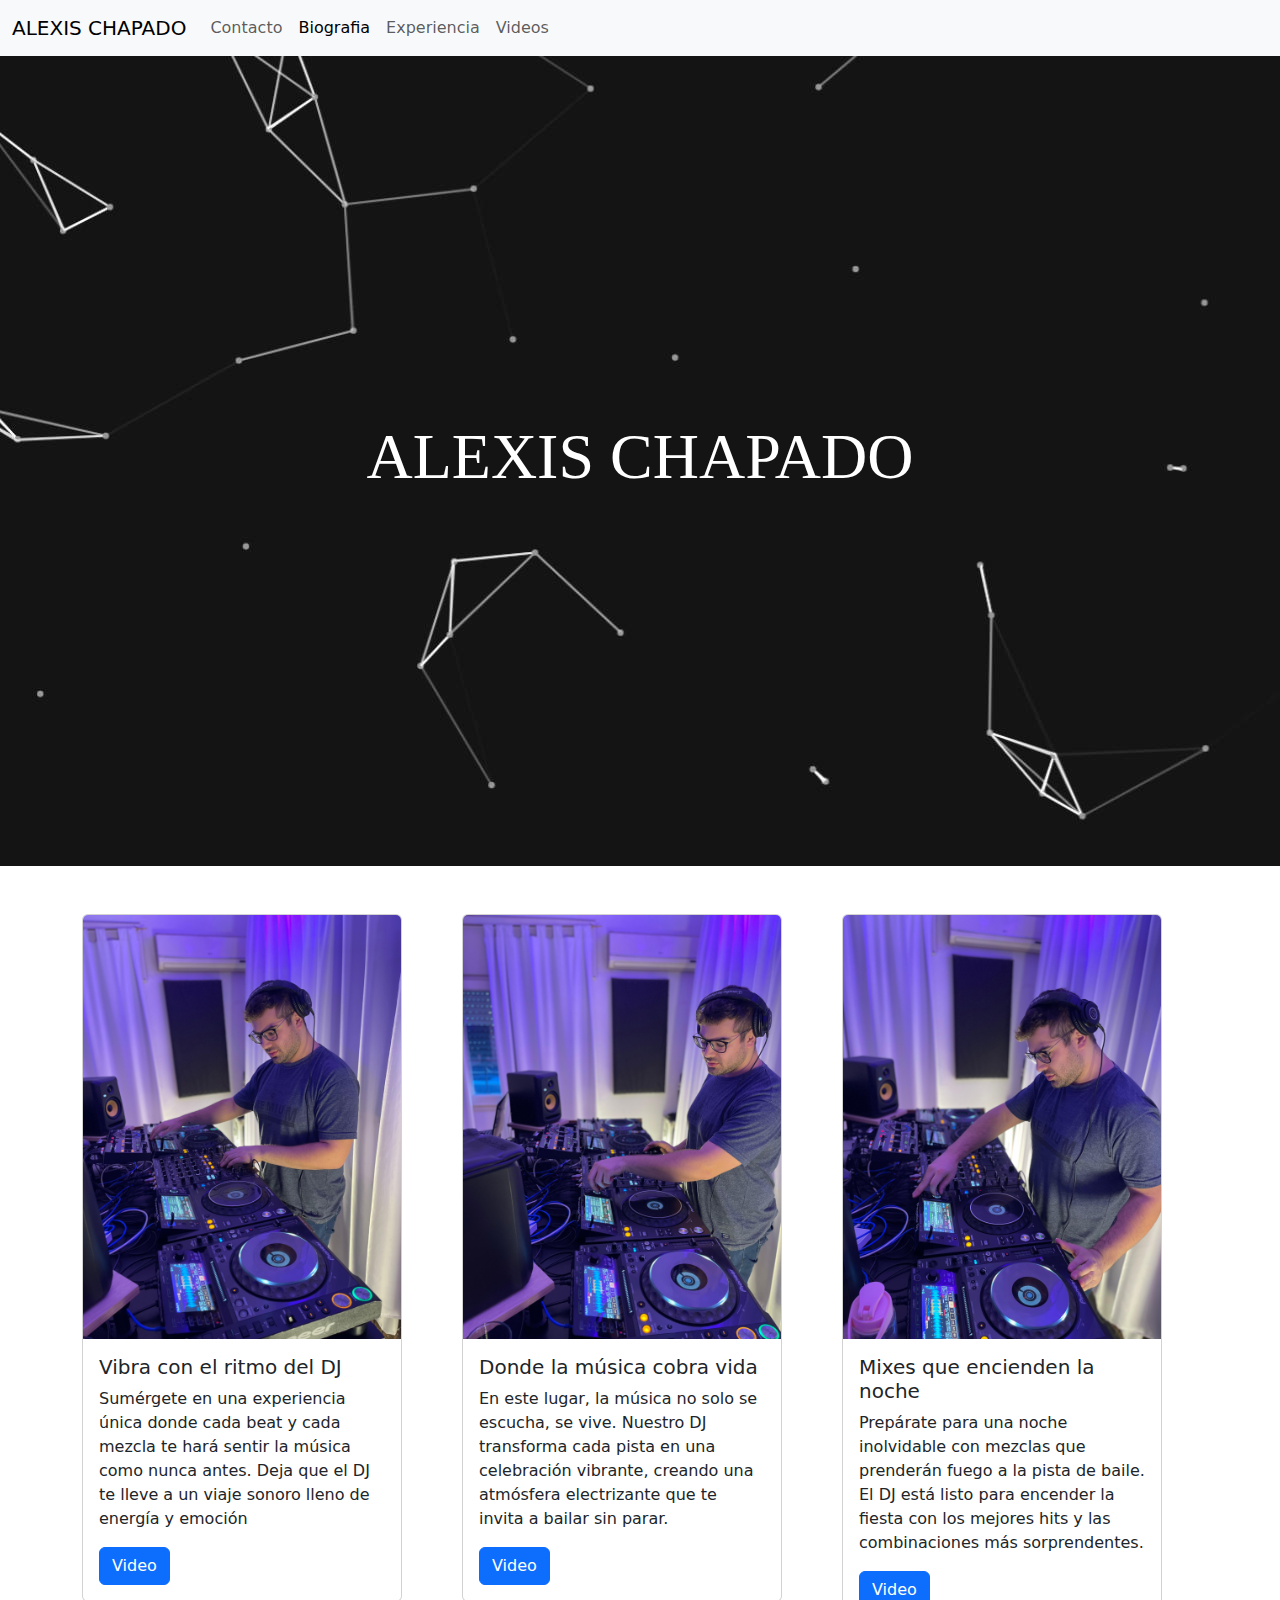
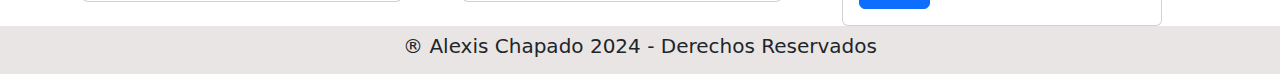
<file: index.html>
<!DOCTYPE html>
<html lang="en">
<head>
    <meta charset="UTF-8">
    <meta name="viewport" content="width=device-width, initial-scale=1.0">
    <title>Press Kit | Alexis Chapado</title>

    <link href="https://cdn.jsdelivr.net/npm/bootstrap@5.3.3/dist/css/bootstrap.min.css" rel="stylesheet" integrity="sha384-QWTKZyjpPEjISv5WaRU9OFeRpok6YctnYmDr5pNlyT2bRjXh0JMhjY6hW+ALEwIH" crossorigin="anonymous">
    <link rel="stylesheet" href="./css/style.css">
</head>
<body>
    </header>
        <nav class="navbar navbar-expand-lg bg-body-tertiary">
            <div class="container-fluid">
              <a class="navbar-brand" href="./index.html">ALEXIS CHAPADO</a>
              <button class="navbar-toggler" type="button" data-bs-toggle="collapse" data-bs-target="#navbarNav" aria-controls="navbarNav" aria-expanded="false" aria-label="Toggle navigation">
                <span class="navbar-toggler-icon"></span>
              </button>
              <div class="collapse navbar-collapse" id="navbarNav">
                <ul class="navbar-nav">
                    <li class="nav-item">
                        <a class="nav-link" href="./pages/contacto.html">Contacto</a>
                    </li>
                  <li class="nav-item">
                    <a class="nav-link active" aria-current="page" href="#">Biografia</a>
                  </li>
                  <li class="nav-item">
                    <a class="nav-link" href="./pages/experiencia.html">Experiencia</a>
                  </li>
                  <li class="nav-item">
                    <a class="nav-link" href="./pages/videos.html">Videos</a>
                  </li>
                </ul>
              </div>
            </div>
        </nav>

        <section class="hero d-flex justify-content-center align-items-center">
            <h2 class="text-white">ALEXIS CHAPADO</h2>
        </section>
    </header>

    <main>
        
        <section class="container">
            <div class="row mt-5">
                <div class="col-md-4">
                    <div class="card" style="width: 20rem;">
                        <img src="./img/IMG-20240522-WA0010.jpg" class="card-img-top" alt="...">
                        <div class="card-body">
                          <h5 class="card-title">Vibra con el ritmo del DJ</h5>
                          <p class="card-text">Sumérgete en una experiencia única donde cada beat y cada mezcla te hará sentir la música como nunca antes. Deja que el DJ te lleve a un viaje sonoro lleno de energía y emoción</p>
                          <a href="./pages/videos.html" class="btn btn-primary">Video</a>
                        </div>
                      </div>
                </div>
                <div class="col-md-4">
                    <div class="card" style="width: 20rem;">
                        <img src="./img/IMG-20240522-WA0003.jpg" class="card-img-top" alt="fotodj">
                        <div class="card-body">
                          <h5 class="card-title">Donde la música cobra vida</h5>
                          <p class="card-text">En este lugar, la música no solo se escucha, se vive. Nuestro DJ transforma cada pista en una celebración vibrante, creando una atmósfera electrizante que te invita a bailar sin parar.</p>
                          <a href="./pages/videos.html" class="btn btn-primary">Video</a>
                        </div>
                      </div>
                </div>
                <div class="col-md-4">
                    <div class="card" style="width: 20rem;">
                        <img src="./img/IMG-20240522-WA0012.jpg" class="card-img-top" alt="...">
                        <div class="card-body">
                          <h5 class="card-title">Mixes que encienden la noche</h5>
                          <p class="card-text">Prepárate para una noche inolvidable con mezclas que prenderán fuego a la pista de baile. El DJ está listo para encender la fiesta con los mejores hits y las combinaciones más sorprendentes.</p>
                          <a href="./pages/videos.html" class="btn btn-primary">Video</a>
                        </div>
                      </div>
                </div>
            </div>
        </section>

    </main>

    <footer>
        <section class="footer">
            <div >
                <div class=" d-flex align-items-center justify-content-center">
                    <h5>® Alexis Chapado 2024 - Derechos Reservados </h>
                </div>
            </div>

        </section>
    </footer>

    <script src="https://cdn.jsdelivr.net/npm/bootstrap@5.3.3/dist/js/bootstrap.bundle.min.js" integrity="sha384-YvpcrYf0tY3lHB60NNkmXc5s9fDVZLESaAA55NDzOxhy9GkcIdslK1eN7N6jIeHz" crossorigin="anonymous"></script>
    
</body>
</html>
</file>
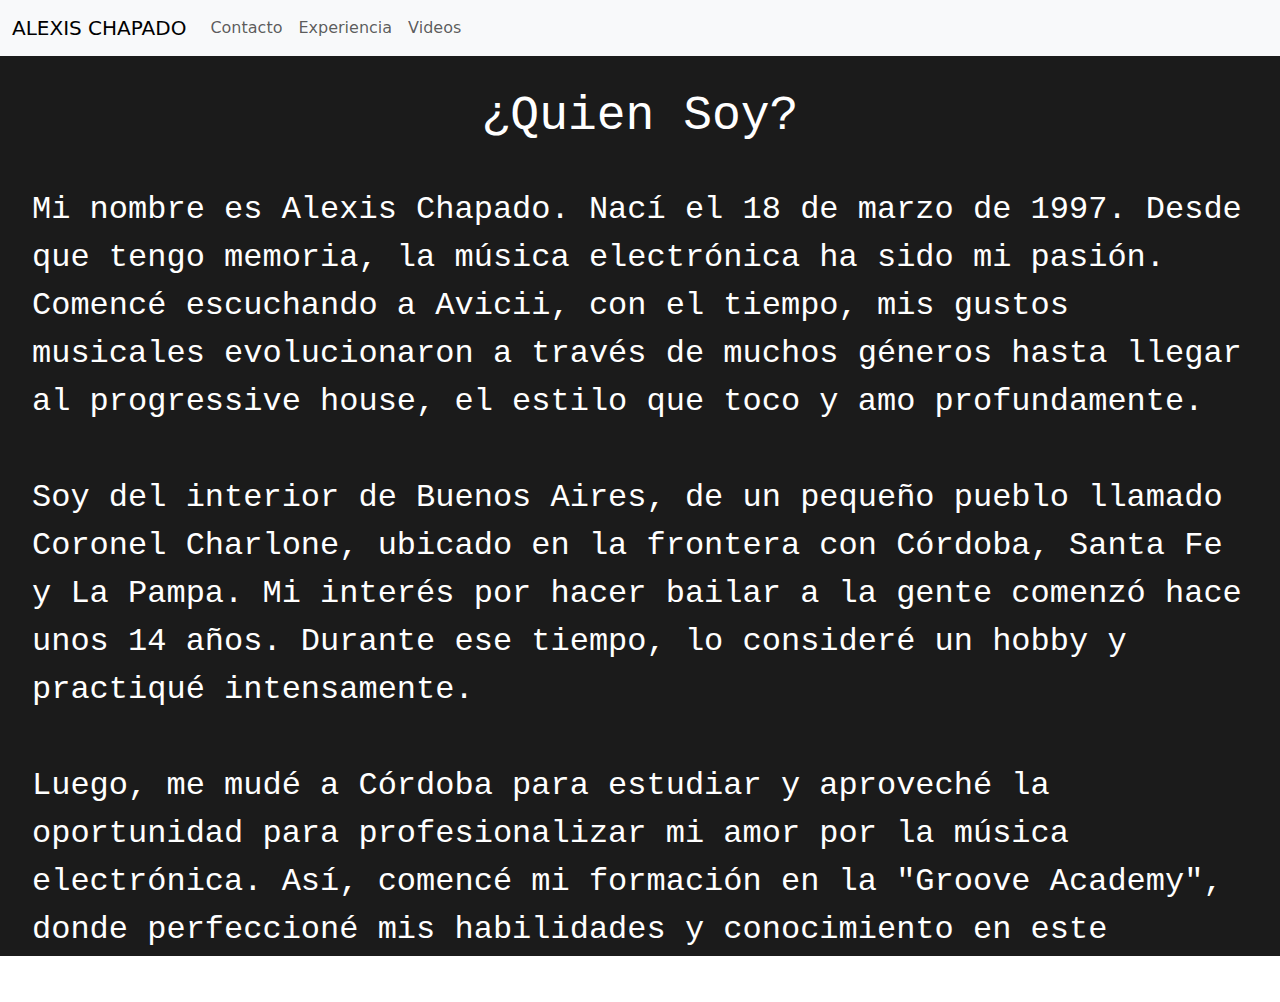
<file: pages/biografia.html>
<!DOCTYPE html>
<html lang="en">
<head>
    <meta charset="UTF-8">
    <meta name="viewport" content="width=device-width, initial-scale=1.0">
    <title>Experiencia</title>
    <link href="https://cdn.jsdelivr.net/npm/bootstrap@5.3.3/dist/css/bootstrap.min.css" rel="stylesheet" integrity="sha384-QWTKZyjpPEjISv5WaRU9OFeRpok6YctnYmDr5pNlyT2bRjXh0JMhjY6hW+ALEwIH" crossorigin="anonymous">
    <link rel="stylesheet" href="../css/style.css">
</head>
<body>

  <header>
    <nav class="navbar navbar-expand-lg bg-body-tertiary">
      <div class="container-fluid">
        <a class="navbar-brand" href="../index.html">ALEXIS CHAPADO</a>
        <button class="navbar-toggler" type="button" data-bs-toggle="collapse" data-bs-target="#navbarNav" aria-controls="navbarNav" aria-expanded="false" aria-label="Toggle navigation">
          <span class="navbar-toggler-icon"></span>
        </button>
        <div class="collapse navbar-collapse" id="navbarNav">
          <ul class="navbar-nav">
              <li class="nav-item">
                  <a class="nav-link" href="./contacto.html">Contacto</a>
                </li>  
              <li class="nav-item">
                  <a class="nav-link" href="./experiencia.html">Experiencia</a>
              </li>
              <li class="nav-item">
                  <a class="nav-link" href="./videos.html">Videos</a>
              </li>
          </ul>
        </div>
      </div>
  </nav>
  </header>
    
  <main class="mainBiografia">
    <div class="contenedorBiografia">
      <h2 class="font-monospace"> ¿Quien Soy?</h2>

      <p class="font-monospace">Mi nombre es Alexis Chapado. Nací el 18 de marzo de 1997. Desde que tengo memoria, la música electrónica ha sido mi pasión. Comencé escuchando a Avicii, con el tiempo, mis gustos musicales evolucionaron a través de muchos géneros hasta llegar al progressive house, el estilo que toco y amo profundamente.</p>

      <p class="font-monospace">Soy del interior de Buenos Aires, de un pequeño pueblo llamado Coronel Charlone, ubicado en la frontera con Córdoba, Santa Fe y La Pampa. Mi interés por hacer bailar a la gente comenzó hace unos 14 años. Durante ese tiempo, lo consideré un hobby y practiqué intensamente.</p>

      <p class="font-monospace">Luego, me mudé a Córdoba para estudiar y aproveché la oportunidad para profesionalizar mi amor por la música electrónica. Así, comencé mi formación en la "Groove Academy", donde perfeccioné mis habilidades y conocimiento en este apasionante mundo.</p>
    </div>
  </main>

  <footer>

  </footer>

<script src="https://cdn.jsdelivr.net/npm/bootstrap@5.3.3/dist/js/bootstrap.bundle.min.js" integrity="sha384-YvpcrYf0tY3lHB60NNkmXc5s9fDVZLESaAA55NDzOxhy9GkcIdslK1eN7N6jIeHz" crossorigin="anonymous"></script>
</body>
</html>
</file>
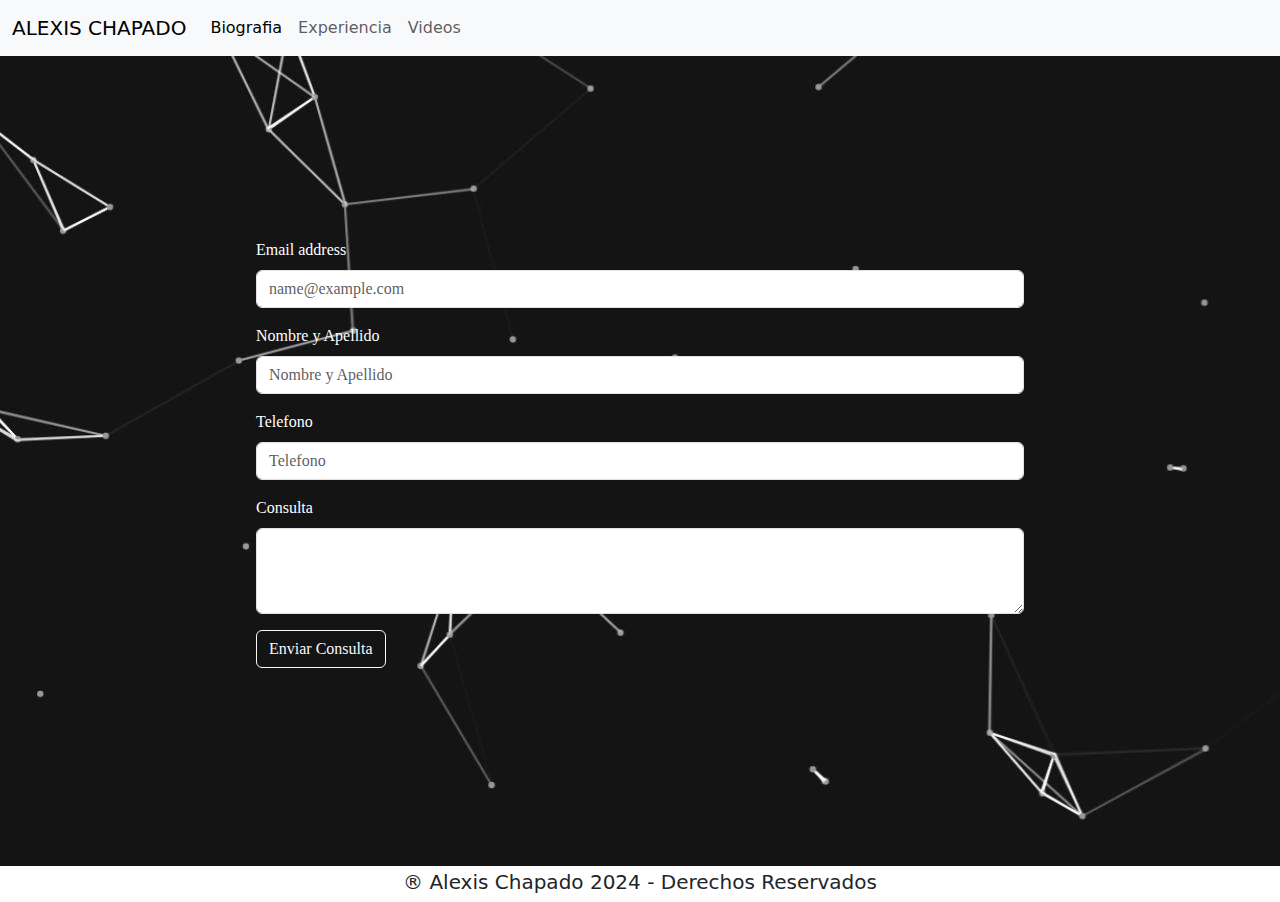
<file: pages/contacto.html>
<!DOCTYPE html>
<html lang="en">
<head>
    <meta charset="UTF-8">
    <meta name="viewport" content="width=device-width, initial-scale=1.0">
    <title>Requerimientos</title>
    <link href="https://cdn.jsdelivr.net/npm/bootstrap@5.3.3/dist/css/bootstrap.min.css" rel="stylesheet" integrity="sha384-QWTKZyjpPEjISv5WaRU9OFeRpok6YctnYmDr5pNlyT2bRjXh0JMhjY6hW+ALEwIH" crossorigin="anonymous">
    <link rel="stylesheet" href="../css/style.css">
</head>
<body>
   
    <header>
        <nav class="navbar navbar-expand-lg bg-body-tertiary">
            <div class="container-fluid">
            <a class="navbar-brand" href="../index.html">ALEXIS CHAPADO</a>
            <button class="navbar-toggler" type="button" data-bs-toggle="collapse" data-bs-target="#navbarNav" aria-controls="navbarNav" aria-expanded="false" aria-label="Toggle navigation">
                <span class="navbar-toggler-icon"></span>
            </button>
            <div class="collapse navbar-collapse" id="navbarNav">
                <ul class="navbar-nav"> 
                    <li class="nav-item">
                        <a class="nav-link active" aria-current="page" href="./biografia.html">Biografia</a>
                    </li>
                    <li class="nav-item">
                        <a class="nav-link" href="./experiencia.html">Experiencia</a>
                    </li>
                    <li class="nav-item">
                        <a class="nav-link" href="./pages/videos.html">Videos</a>
                    </li>
                </ul>
            </div>
            </div>
        </nav>
    </header>
    

    <main class="hero">
        <section>
            <div class="cajaForm">
                <div class="fondoContacto d-flex justify-content-center flex-column">
                    <div class="mb-3">
                        <label for="exampleFormControlInput1" class="form-label">Email address</label>
                        <input type="email" class="form-control" id="exampleFormControlInput1" placeholder="name@example.com" required>
                    </div>
                    <div class="mb-3">
                        <label for="exampleFormControlInput1" class="form-label">Nombre y Apellido</label>
                        <input type="email" class="form-control" id="exampleFormControlInput1" placeholder="Nombre y Apellido" required>
                    </div>
                    <div class="mb-3">
                        <label for="exampleFormControlInput1" class="form-label">Telefono</label>
                        <input type="email" class="form-control" id="exampleFormControlInput1" placeholder="Telefono" required>
                    </div>
                    <div class="mb-3">
                        <label for="exampleFormControlTextarea1" class="form-label">Consulta</label>
                        <textarea class="form-control" id="exampleFormControlTextarea1" rows="3" required></textarea>
                    </div>
                    <div class="mb-3">
                        
                        <button type="button" id="buttonEnviar" class="btn btn-outline-light d-flex ">Enviar Consulta</button>

                    </div>

        
                </div>
            </div>
        </section>
   </main>

   <footer>
    <section >
        <div >
            <div class="mt-1 d-flex align-items-center justify-content-center">
                <h5>® Alexis Chapado 2024 - Derechos Reservados </h>

            </div>

        </div>

    </section>
   </footer>


    <script src="https://cdn.jsdelivr.net/npm/bootstrap@5.3.3/dist/js/bootstrap.bundle.min.js" integrity="sha384-YvpcrYf0tY3lHB60NNkmXc5s9fDVZLESaAA55NDzOxhy9GkcIdslK1eN7N6jIeHz" crossorigin="anonymous"></script>

</body>
</html>
</file>
<file: css/style.css>
* {
  margin: 0;
  padding: 0;
  box-sizing: border-box;
}

.hero {
  background-image: url(../img/fondo\ negro.jpg);
  height: 90vh;
  width: 100%;
  font-family: Sedan;
}
.hero h2 {
  font-size: 4rem;
  font-family: letraLogo;
}

.cajaForm {
  height: 90vh;
  width: 100%;
}
.cajaForm .fondoContacto {
  display: flex;
  height: 90vh;
  width: 100%;
  color: white;
  padding: 20%;
}
.cajaForm .fondoContacto .buttonEnviar {
  display: flex;
}

.footer {
  background-color: rgb(233, 229, 229);
  padding: 0.5rem;
}

.navbar {
  width: 100%;
  height: auto;
}

.mainBiografia {
  width: 100%;
  height: 100vh;
}
.mainBiografia .contenedorBiografia {
  width: 100%;
  height: 100vh;
  background-color: rgb(27, 27, 27);
  color: white;
  padding: 2rem;
  display: flex;
  justify-content: start;
  flex-direction: column;
  align-items: center;
  gap: 2rem;
}
.mainBiografia .contenedorBiografia h2 {
  font-size: 3rem;
  text-align: center;
  font-family: letraTexto-Extralight;
}
.mainBiografia .contenedorBiografia p {
  font-family: Arsenal;
  font-size: 2rem;
}

@media screen and (max-width: 480px) {
  h2 {
    font-size: 25px;
  }
}/*# sourceMappingURL=style.css.map */
</file>
